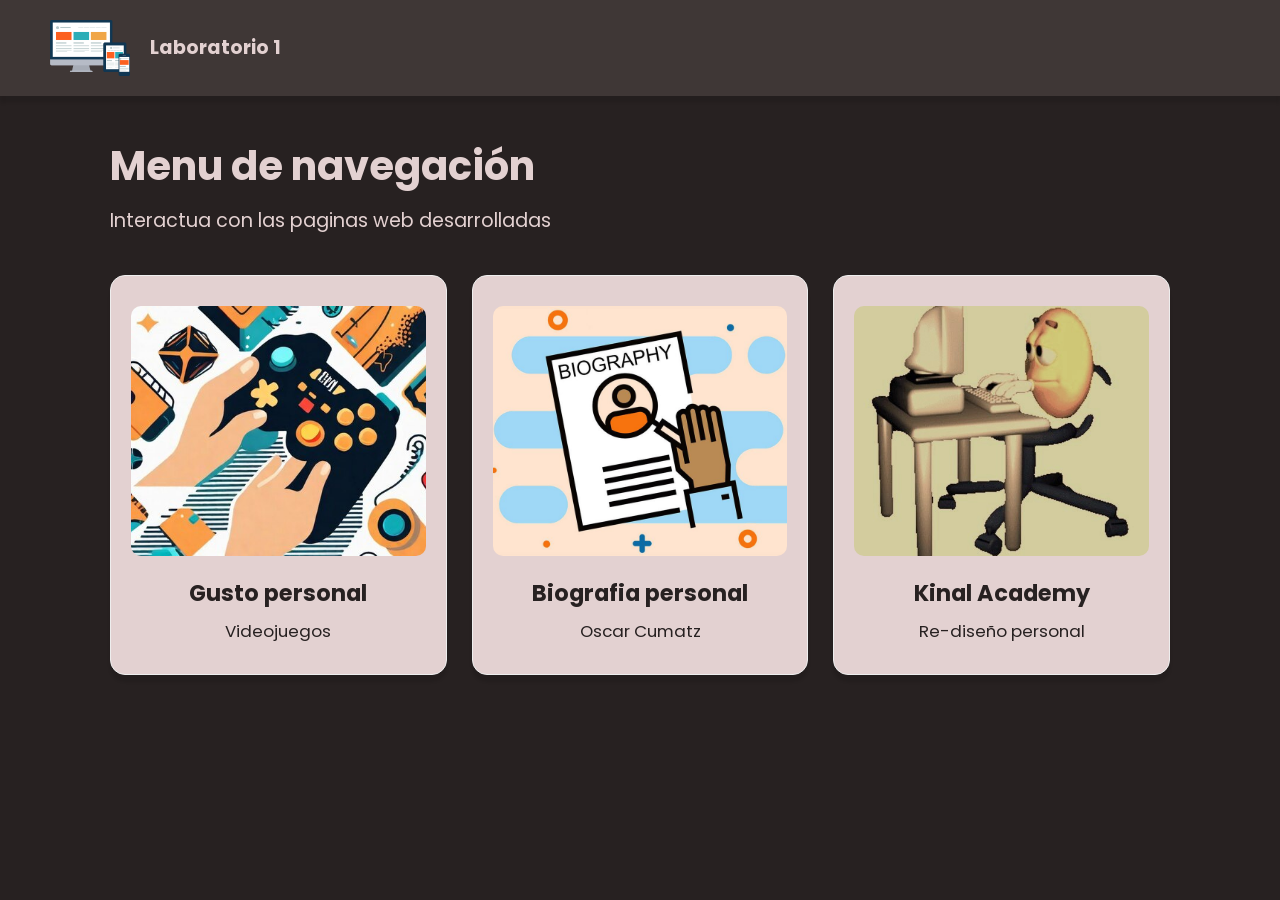
<file: index.html>
<!DOCTYPE html>
<html lang="en">
<head>
    <meta charset="UTF-8">
    <meta name="viewport" content="width=device-width, initial-scale=1.0">
    <link rel="icon" href="IMG/logo-pagina-web.png" type="logo-pagina-web">
    <link rel="stylesheet" href="CSS/menuNavegacion.css">
    <title>Paginas-Web-Laboratorio1</title>
</head>
<body>
    <header class="encabezado">
        <div class="containter-logo-img">
            <img src="IMG/logo-pagina-web.png" alt="Logo-pagin">
        </div>

        <div class="containter-logo-name">
            <h3>Laboratorio 1</h3>
        </div>

    </header>
    <main class="container-info">
        <section class="section-intro">

            <h1>Menu de navegación</h1>
            <p>Interactua con las paginas web desarrolladas</p>

        </section>
        <section class="section-targetas">

            <a href="HTML/videojuegos.html" class="targeta">

                <div class="contenedor-img-targeta">
                    <img src="IMG/section-videojuegos.jpg" alt="vista-pagina-web-uno">
                </div>
                <h3>Gusto personal</h3>
                <p>Videojuegos</p>

            </a>
            <a href="HTML/biografia.html" class="targeta">

                <div class="contenedor-img-targeta">
                    <img src="IMG/section-biografia.jpg" alt="vista-pagina-web-dos">
                </div>
                <h3>Biografia personal</h3>
                <p>Oscar Cumatz</p>

            </a>
            <a href="HTML/kinalAcademy.html" class="targeta">

                <div class="contenedor-img-targeta">
                    <img src="IMG/section-rediseño.jpg" alt="vista-pagina-web-tres">
                </div>
                <h3>Kinal Academy</h3>
                <p>Re-diseño personal</p>

            </a>

        </section>
    </main>
</body>
</html>
</file>
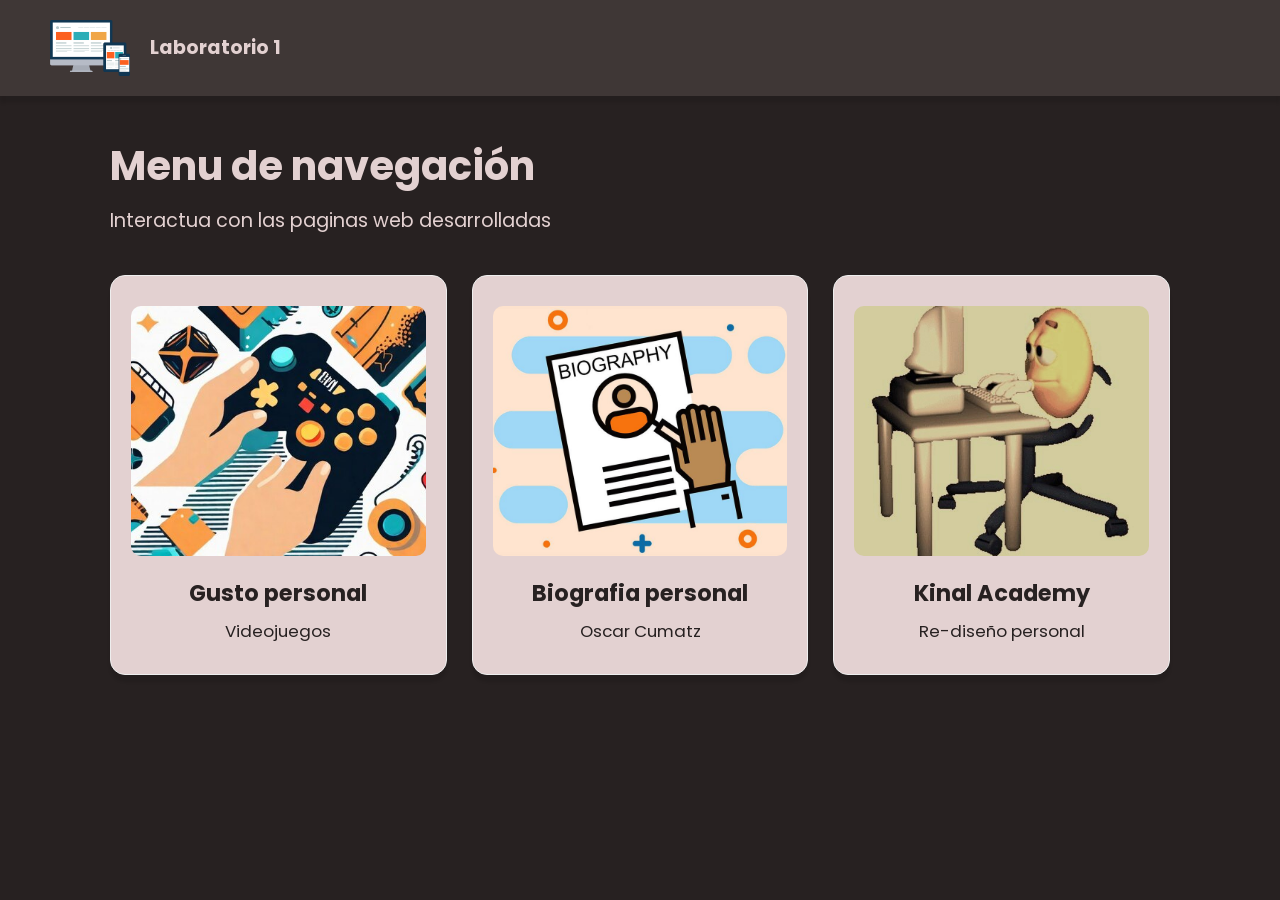
<file: HTML/index.html>
<!DOCTYPE html>
<html lang="en">
<head>
    <meta charset="UTF-8">
    <meta name="viewport" content="width=device-width, initial-scale=1.0">
    <link rel="icon" href="../IMG/logo-pagina-web.png" type="logo-pagina-web">
    <link rel="stylesheet" href="../CSS/menuNavegacion.css">
    <title>Paginas-Web-Laboratorio1</title>
</head>
<body>
    <header class="encabezado">
        <div class="containter-logo-img">
            <img src="../IMG/logo-pagina-web.png" alt="Logo-pagin">
        </div>

        <div class="containter-logo-name">
            <h3>Laboratorio 1</h3>
        </div>

    </header>
    <main class="container-info">
        <section class="section-intro">

            <h1>Menu de navegación</h1>
            <p>Interactua con las paginas web desarrolladas</p>

        </section>
        <section class="section-targetas">

            <a href="../HTML/videojuegos.html" class="targeta">

                <div class="contenedor-img-targeta">
                    <img src="../IMG/section-videojuegos.jpg" alt="vista-pagina-web-uno">
                </div>
                <h3>Gusto personal</h3>
                <p>Videojuegos</p>

            </a>
            <a href="../HTML/biografia.html" class="targeta">

                <div class="contenedor-img-targeta">
                    <img src="../IMG/section-biografia.jpg" alt="vista-pagina-web-dos">
                </div>
                <h3>Biografia personal</h3>
                <p>Oscar Cumatz</p>

            </a>
            <a href="../HTML/kinalAcademy.html" class="targeta">

                <div class="contenedor-img-targeta">
                    <img src="../IMG/section-rediseño.jpg" alt="vista-pagina-web-tres">
                </div>
                <h3>Kinal Academy</h3>
                <p>Re-diseño personal</p>

            </a>

        </section>
    </main>
</body>
</html>
</file>
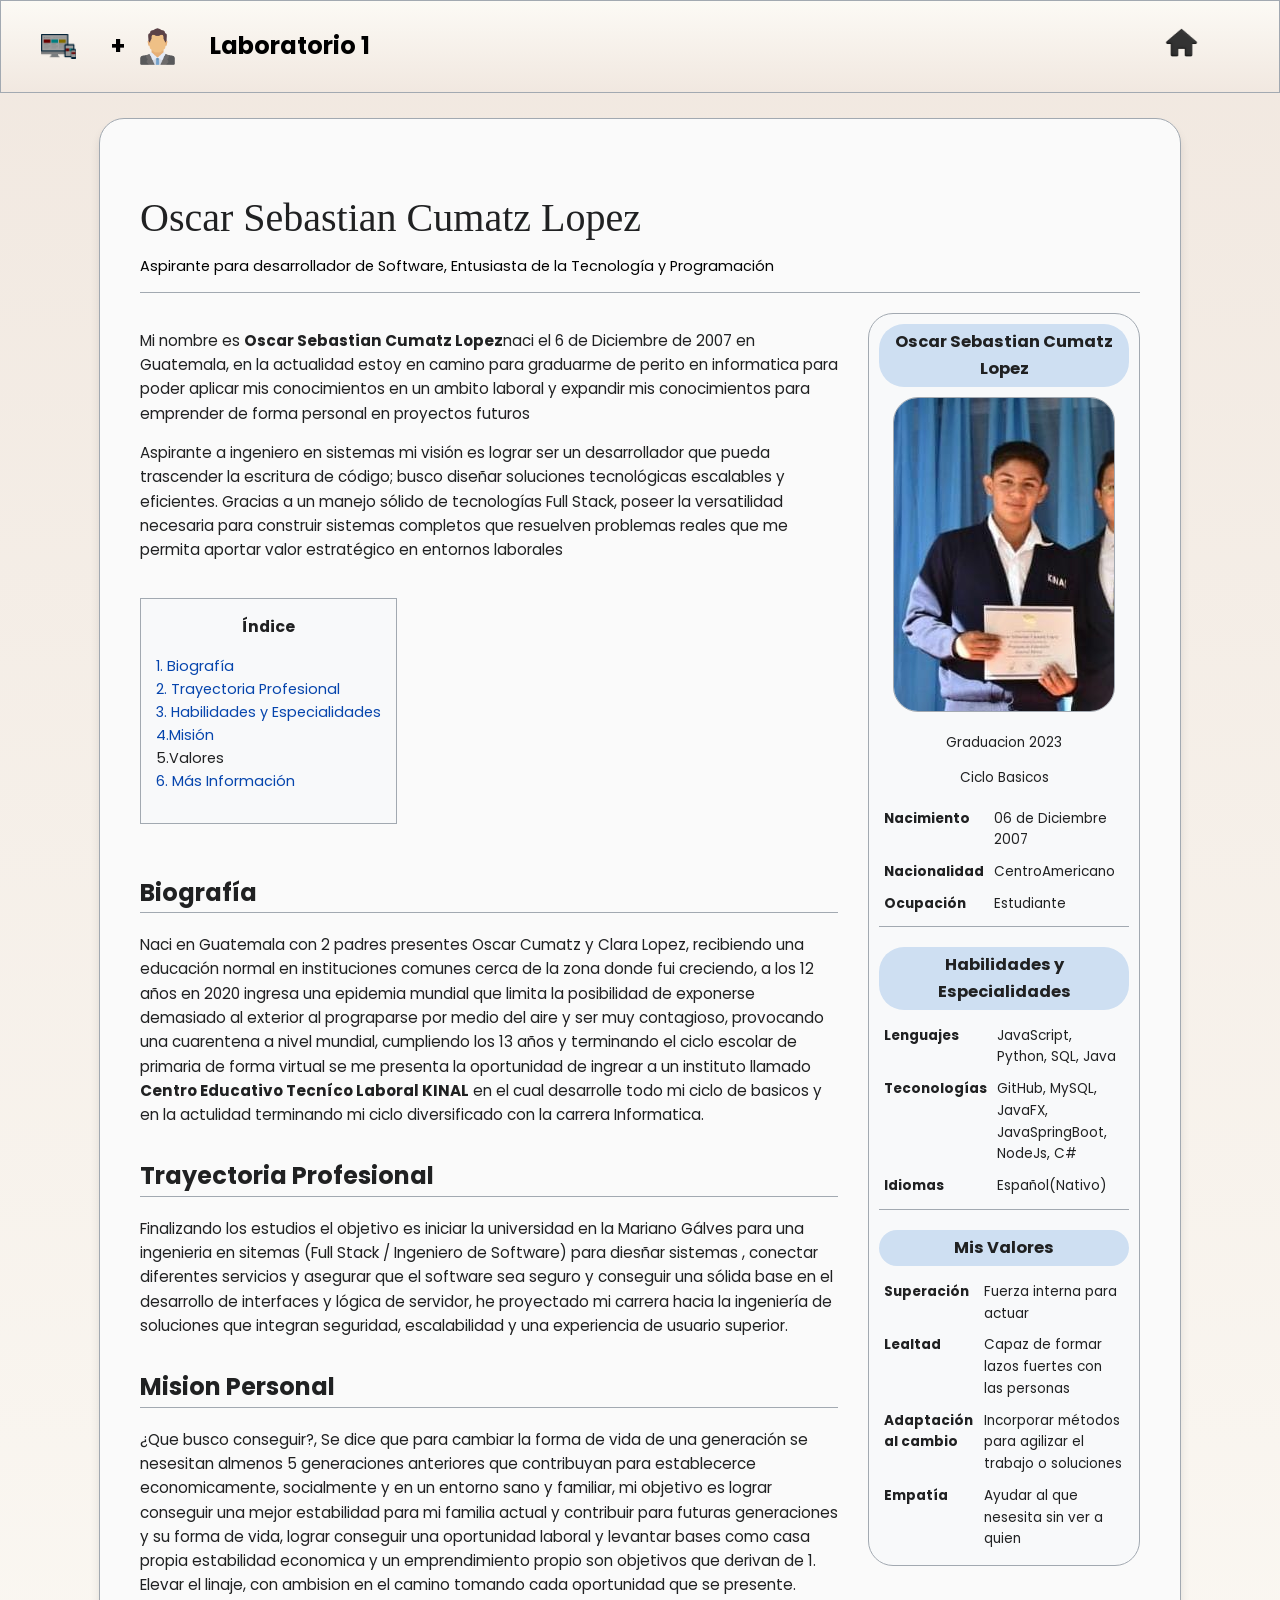
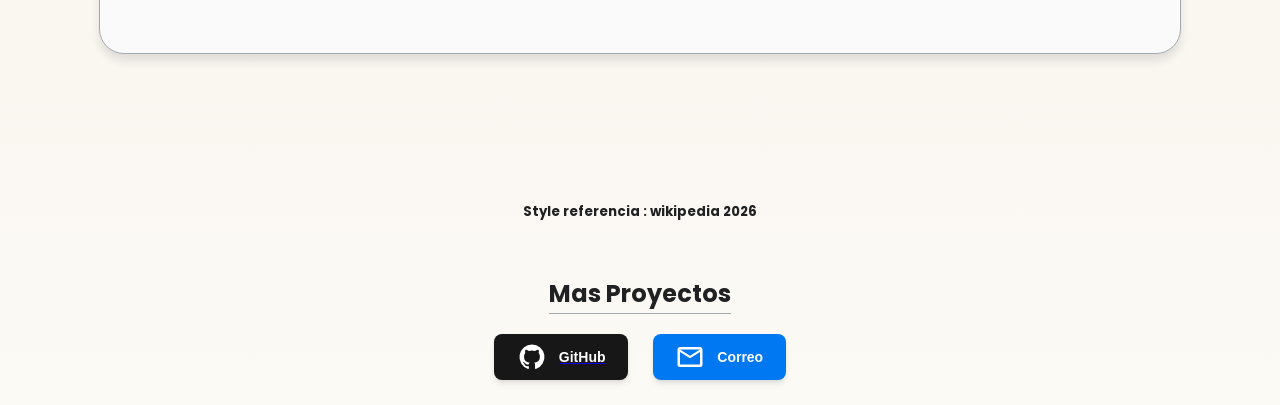
<file: HTML/biografia.html>
<!DOCTYPE html>
<html lang="es">

<head>
    <meta charset="UTF-8">
    <meta name="viewport" content="width=device-width, initial-scale=1.0">
    <title>Biografía Personal | Tu Nombre</title>
    <link rel="stylesheet" href="../CSS/biografia.css">
</head>

<body>
    <header class="navbar">
        <div class="nav-left">
            <img src="../IMG/logo-pagina-web-2.png" alt="Logo" class="logo">
            <h2 class="tittle-logo">+</h2>
            <img src="../IMG/logo-biografia.png" alt="logo2" class="logo">
            <h2 class="tittle-logo">Laboratorio 1</h2>
        </div>
        <div class="nav-right">
            <a href="../index.html" class="normal"><img src="../IMG/logo-home-2.png" alt="img-inicio" class="logo"></a>
        </div>
    </header>
    <div class="container">


        <div class="presentacion">
            <h1>Oscar Sebastian Cumatz Lopez</h1>
            <p class="subtitle">Aspirante para desarrollador de Software, Entusiasta de la Tecnología y Programación</p>
            <hr>
        </div>

        <main class="cuerpo-contenido">

            <section class="contenido-column">
                <p class="intro">
                    Mi nombre es <strong>Oscar Sebastian Cumatz Lopez</strong>naci el 6 de Diciembre de 2007 en
                    Guatemala, en la actualidad estoy en camino para graduarme de perito en informatica para poder
                    aplicar mis conocimientos en un ambito laboral y expandir mis conocimientos para emprender de forma
                    personal en proyectos futuros
                </p>
                <p class="intro">
                    Aspirante a ingeniero en sistemas mi visión es lograr ser un desarrollador que pueda
                    trascender la escritura de código; busco diseñar soluciones tecnológicas escalables y eficientes.
                    Gracias a un manejo sólido de tecnologías Full Stack, poseer la versatilidad necesaria para
                    construir
                    sistemas completos que resuelven problemas reales que me permita aportar valor estratégico en
                    entornos laborales
                </p>

                <nav class="table-of-contents">
                    <h3>Índice</h3>
                    <ul>
                        <li><a href="#biografia">1. Biografía</a></li>
                        <li><a href="#trayectoria">2. Trayectoria Profesional</a></li>
                        <li><a href="#habilidades">3. Habilidades y Especialidades</a></li>
                        <li><a href="#Mision">4.Misión</a></li>
                        <li><a href="#Valores"></a>5.Valores</li>
                        <li><a href="#proyectos">6. Más Información</a></li>
                    </ul>
                </nav>

                <h2 id="biografia">Biografía</h2>
                <p class="intro">
                    Naci en Guatemala con 2 padres presentes Oscar Cumatz y Clara Lopez, recibiendo una educación normal
                    en instituciones comunes cerca de la zona donde fui creciendo, a los 12 años en 2020 ingresa una
                    epidemia mundial que limita la posibilidad de exponerse demasiado al exterior al prograparse por
                    medio del aire y ser muy contagioso, provocando una cuarentena a nivel mundial, cumpliendo los 13
                    años y terminando el ciclo escolar de primaria de forma virtual se me presenta la oportunidad de
                    ingrear a un instituto llamado <strong>Centro Educativo Tecníco Laboral KINAL</strong> en el cual
                    desarrolle todo mi ciclo de basicos y en la actulidad terminando mi ciclo diversificado con la
                    carrera Informatica.
                </p>
                <h2 id="trayectoria">Trayectoria Profesional</h2>
                <p class="intro">Finalizando los estudios el objetivo es iniciar la universidad en la Mariano Gálves
                    para una
                    ingenieria en sitemas (Full Stack / Ingeniero de Software) para diesñar sistemas , conectar
                    diferentes servicios y asegurar que el software sea seguro y conseguir una sólida base en el
                    desarrollo de
                    interfaces y lógica de servidor, he proyectado mi carrera hacia la ingeniería de soluciones que
                    integran seguridad, escalabilidad y una experiencia de usuario superior.
                </p>
                <h2 id="Mision">Mision Personal</h2>
                <p class="intro">¿Que busco conseguir?, Se dice que para cambiar la forma de vida de una generación se
                    nesesitan almenos 5 generaciones anteriores que contribuyan para establecerce economicamente,
                    socialmente y en un entorno sano y familiar, mi objetivo es lograr conseguir una mejor estabilidad
                    para mi familia actual y contribuir para futuras generaciones y su forma de vida, lograr conseguir
                    una oportunidad laboral y levantar bases como casa propia estabilidad economica y un emprendimiento
                    propio son objetivos que derivan de 1. Elevar el linaje, con ambision en el camino tomando cada
                    oportunidad que se presente.
                </p>

            </section>

            <aside class="infobox">
                <div class="infobox-title">Oscar Sebastian Cumatz Lopez</div>
                <div class="infobox-image">
                    <img src="../IMG/biografia-yo.jpeg" alt="Foto de perfil">
                    <p>Graduacion 2023</p>
                    <p>Ciclo Basicos</p>
                </div>
                <table>
                    <tr>
                        <th>Nacimiento</th>
                        <td>06 de Diciembre 2007</td>
                    </tr>
                    <tr>
                        <th>Nacionalidad</th>
                        <td>CentroAmericano</td>
                    </tr>
                    <tr>
                        <th>Ocupación</th>
                        <td>Estudiante</td>
                    </tr>
                </table>
                <hr>
                <div class="infobox-title" id="Habilidades">Habilidades y Especialidades</div>
                <table>
                    <tr>
                        <th>Lenguajes</th>
                        <td>JavaScript, Python, SQL, Java
                        </td>
                    </tr>
                    <tr>
                        <th>Teconologías</th>
                        <td>GitHub, MySQL, JavaFX, JavaSpringBoot, NodeJs, C#</td>
                    </tr>
                    <tr>
                        <th>Idiomas</th>
                        <td>Español(Nativo)</td>
                    </tr>
                </table>
                <hr>
                <div class="infobox-title" id="Habilidades">Mis Valores</div>
                <table>
                    <tr>
                        <th>Superación</th>
                        <td>Fuerza interna para actuar
                        </td>
                    </tr>
                    <tr>
                        <th>Lealtad</th>
                        <td>Capaz de formar lazos fuertes con las personas</td>
                    </tr>
                    <tr>
                        <th>Adaptación al cambio</th>
                        <td>Incorporar métodos para agilizar el trabajo o soluciones</td>
                    </tr>
                    <tr>
                        <th>Empatía</th>
                        <td>Ayudar al que nesesita sin ver a quien</td>
                    </tr>
                </table>
            </aside>

        </main>
    </div>
    <section class="contenido-desarrollo">
        <h5>Style referencia : wikipedia 2026</h5>
        <h2>Mas Proyectos</h2>
        <div class="secction-btn">
            <div class="seccion-btn-action">
                <!-- CSS de universe xd -->
                <a href="https://github.com/ocumatz-2021660">
                    <button class="button">
                        <svg xmlns="http://www.w3.org/2000/svg" viewBox="0 0 24 24" fill="currentColor">
                            <path
                                d="M12,2A10,10,0,0,0,8.84,21.5c.5.08.66-.23.66-.5V19.31C6.73,19.91,6.14,18,6.14,18A2.69,2.69,0,0,0,5,16.5c-.91-.62.07-.6.07-.6a2.1,2.1,0,0,1,1.53,1,2.15,2.15,0,0,0,2.91.83,2.16,2.16,0,0,1,.63-1.34C8,16.17,5.62,15.31,5.62,11.5a3.87,3.87,0,0,1,1-2.71,3.58,3.58,0,0,1,.1-2.64s.84-.27,2.75,1a9.63,9.63,0,0,1,5,0c1.91-1.29,2.75-1,2.75-1a3.58,3.58,0,0,1,.1,2.64,3.87,3.87,0,0,1,1,2.71c0,3.82-2.34,4.66-4.57,4.91a2.39,2.39,0,0,1,.69,1.85V21c0,.27.16.59.67.5A10,10,0,0,0,12,2Z">
                            </path>
                        </svg>
                        <span>GitHub</span>
                    </button>
                </a>
                <button class="button correo" id="btn-correo">
                    <svg xmlns="http://www.w3.org/2000/svg" viewBox="0 0 24 24" fill="currentColor">
                        <path
                            d="M20,4H4C2.89,4 2,4.89 2,6V18A2,2 0 0,0 4,20H20A2,2 0 0,0 22,18V6C22,4.89 21.1,4 20,4M20,18H4V8L12,13L20,8V18M20,6L12,11L4,6V6H20V6Z" />
                    </svg>
                    <span>Correo</span>
                </button>
            </div>
        </div>
    </section>
    <div class="ventana-emergente-correo" id="ventana-correo">
        <div class="correo-img">            
            <img src="../IMG/img-correo.jpg" alt="img-correo">
        </div>
        <hr>
        <div class="correo-tittle">
            <h3>ocumatz-2021660@kinal.edu.gt</h3>
        </div>
    </div>

</body>
    <script src="../JS/Biografia.js"></script>
</html>
</file>
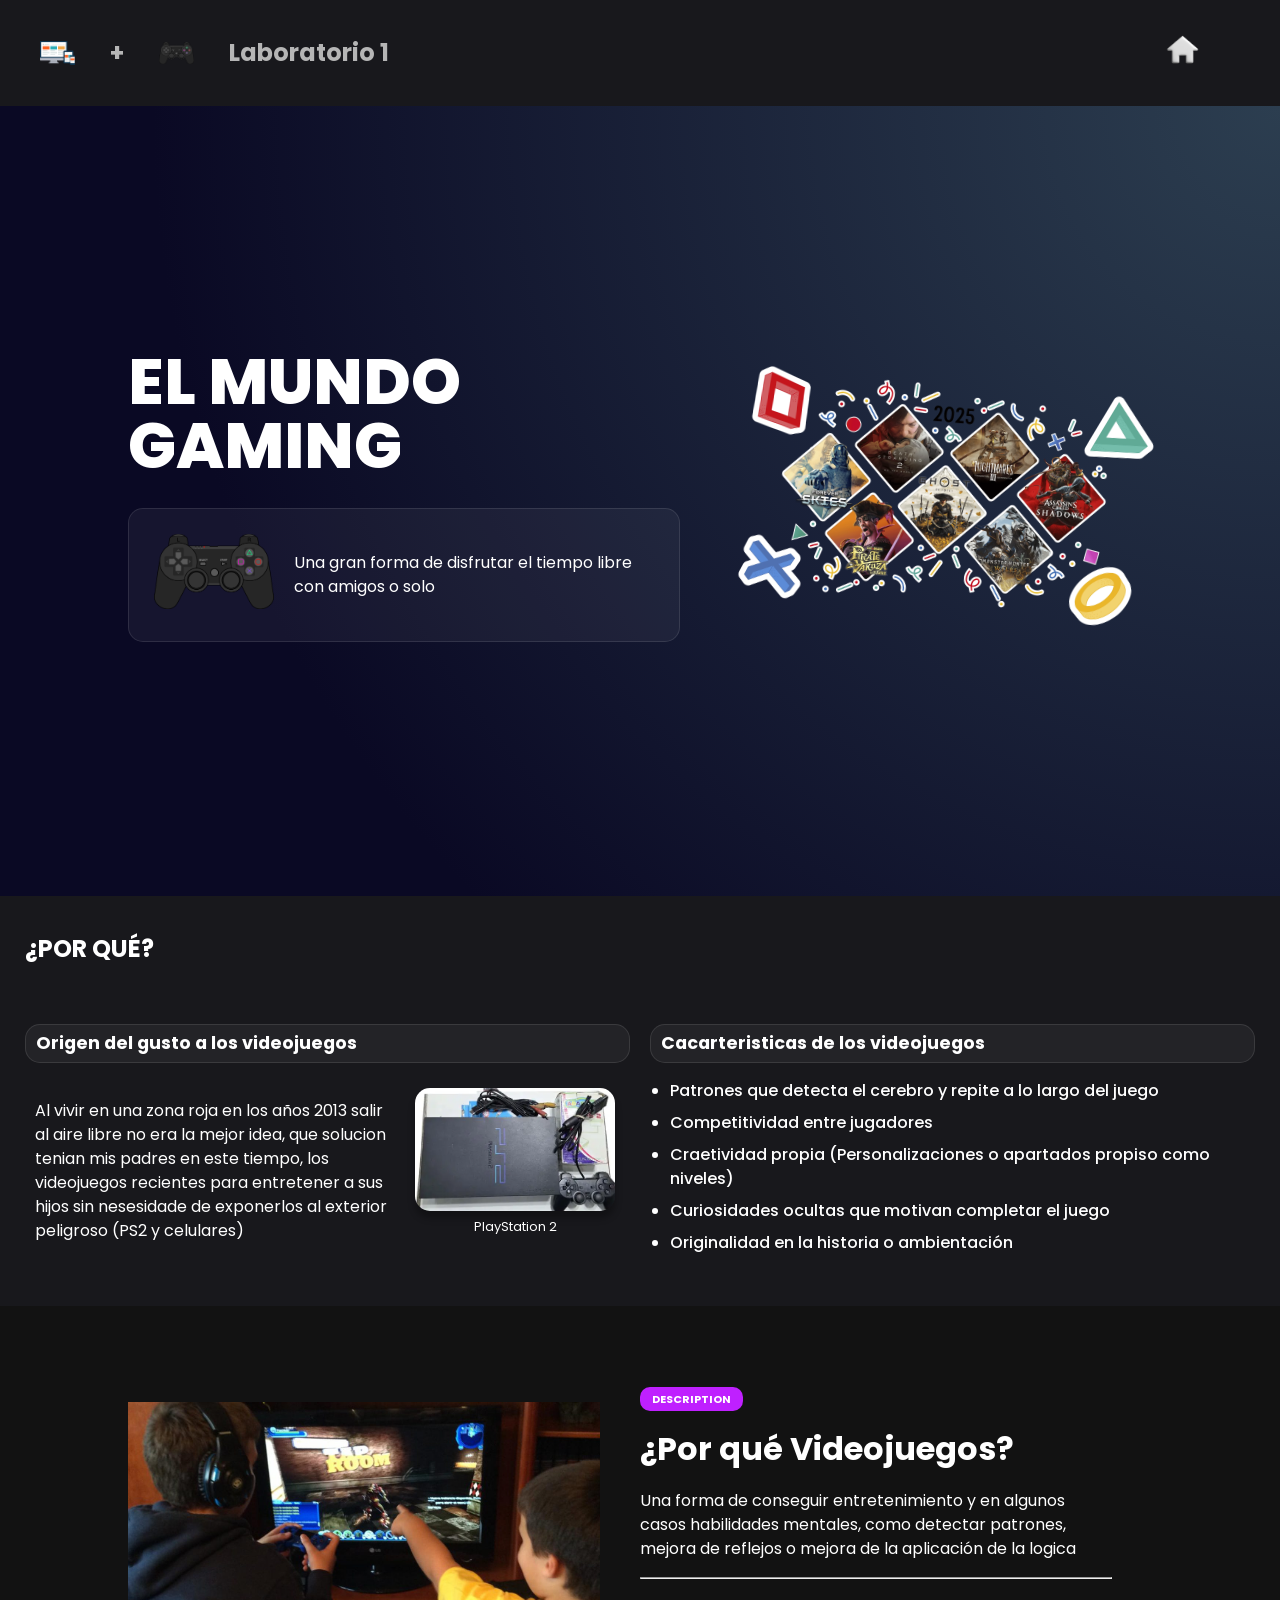
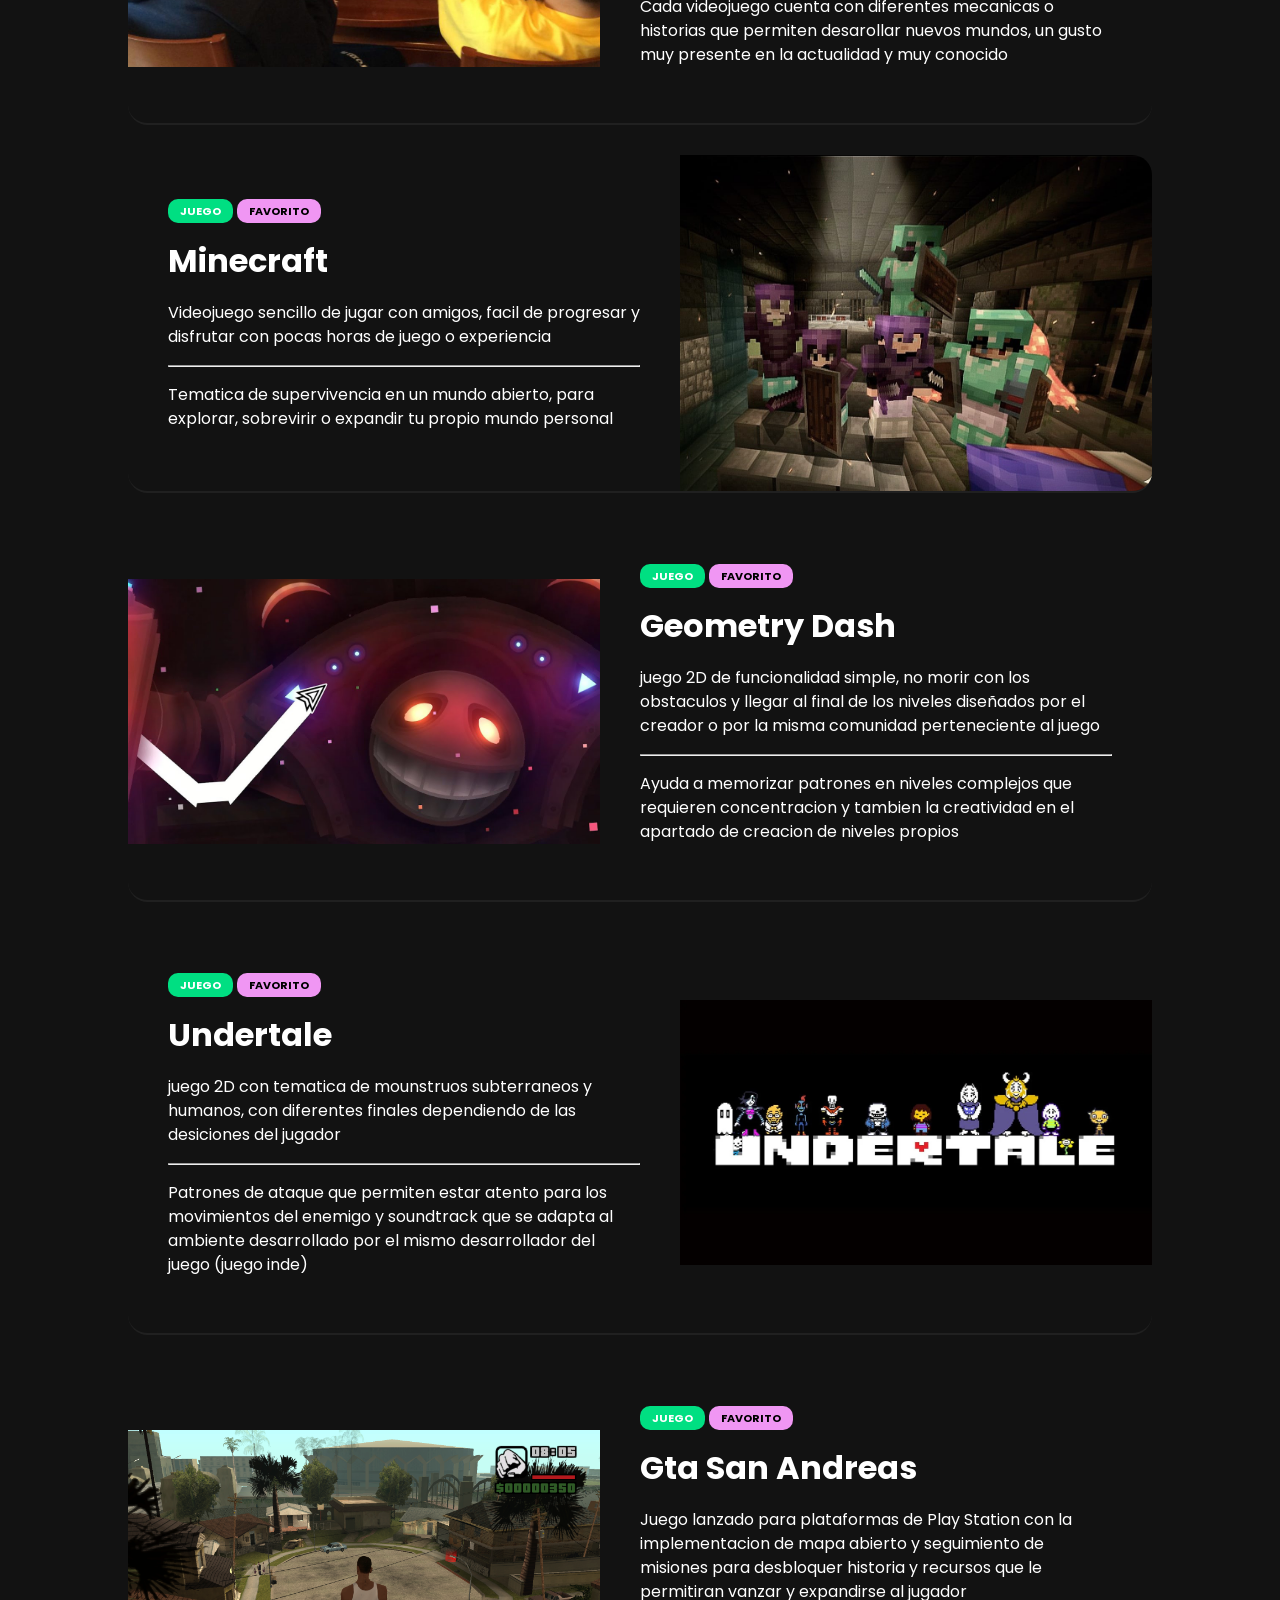
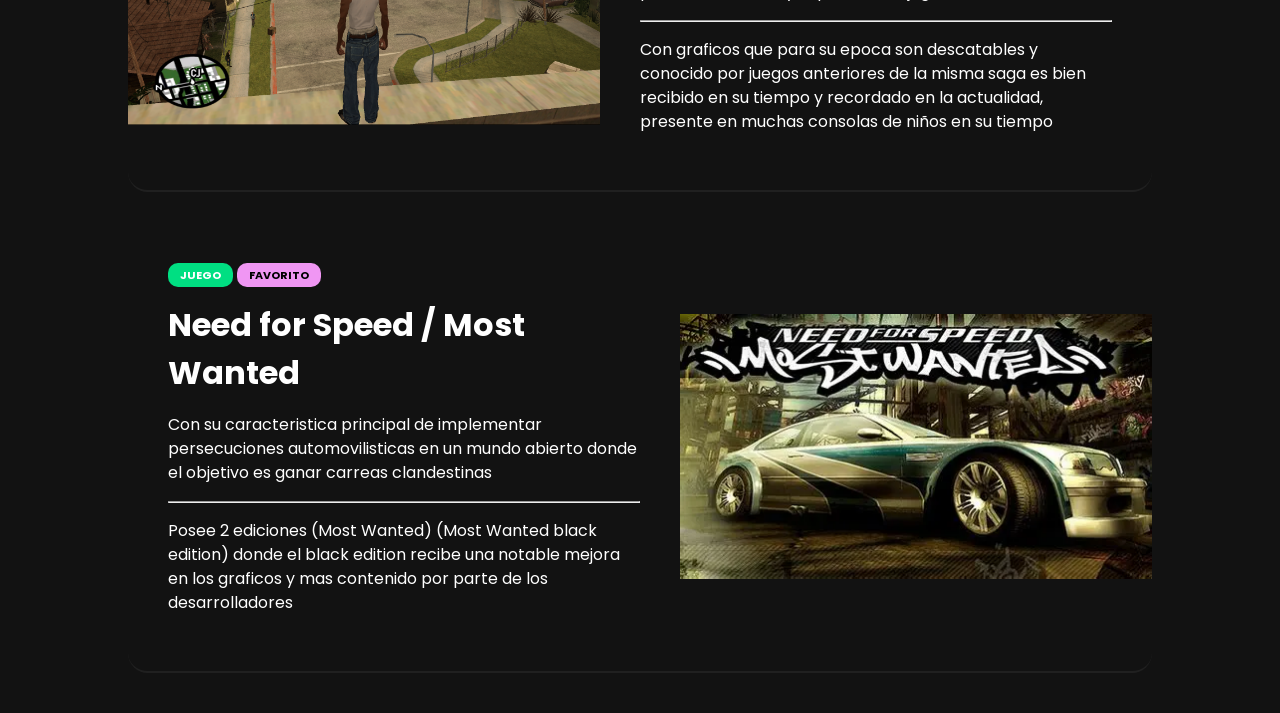
<file: HTML/videojuegos.html>
<!DOCTYPE html>
<html lang="en">

<head>
    <meta charset="UTF-8">
    <meta name="viewport" content="width=device-width, initial-scale=1.0">
    <link rel="icon" href="../IMG/logo-pagina-web.png" type="logo-pagina-web">
    <link rel="stylesheet" href="../CSS/videojuegos.css">
    <title>Pagina web - Videojuegos</title>
</head>

<body>
    <header class="navbar">
        <div class="nav-left">
            <img src="../IMG/logo-pagina-web.png" alt="Logo" class="logo">
            <h2>+</h2>
            <img src="../IMG/logo-videojuego.png" alt="logo2" class="logo">
            <h2>Laboratorio 1</h2>
        </div>
        <div class="nav-right">
            <a href="../index.html" class="normal"><img src="../IMG/logo-home.png" alt="img-inicio" class="logo"></a>
        </div>
    </header>
    <main>

        <section class="section-informacion">
            <div class="container-informacion">
                <h1>EL MUNDO GAMING</h1>

                <div class="conteiner-descripcion">

                    <div class="img-description">
                        <img src="../IMG/logo-videojuego.png" alt="">
                    </div>

                    Una gran forma de disfrutar el tiempo libre con amigos o solo
                </div>
            </div>
            <div class="conteiner-imagen">
                <img src="../IMG/banner-videojuegos.webp" alt="banner-videojuegos">
            </div>


        </section>
        <section class="contenedor-explicacion">
            <div class="encabezado-explicacion">
                <div class="title-explication">
                    <span><strong>¿POR QUÉ?</strong></span>
                </div>
            </div>

            <div class="contenedor-porque">
                <div class="contenedor-porque-columna">
                    <h3 class="porque-titulo">Origen del gusto a los videojuegos</h3>
                    <div class="porque-info">
                        <div class="porque-info-text">
                            <p>Al vivir en una zona roja en los años 2013 salir al aire libre no era la mejor idea, que
                                solucion tenian mis padres en este tiempo, los videojuegos recientes para entretener a
                                sus hijos sin nesesidade de exponerlos al exterior peligroso (PS2 y celulares)</p>
                            <div class="porque-info-img">
                            <img src="../IMG/ps2-img.webp" alt="descripción">
                                <span>PlayStation 2</span>
                            </div>
                        </div>
                    </div>
                </div>

                <div class="contenedor-porque-columna">
                    <h3 class="porque-titulo">Cacarteristicas de los videojuegos</h3>
                    <ul class="porque-list">
                        <li>Patrones que detecta el cerebro y repite a lo largo del juego</li>
                        <li>Competitividad entre jugadores</li>
                        <li>Craetividad propia (Personalizaciones o apartados propiso como niveles)</li>
                        <li>Curiosidades ocultas que motivan completar el juego</li>
                        <li>Originalidad en la historia o ambientación</li>
                    </ul>
                </div>
            </div>
        </section>
        <section class="contenedor-informacion">

            <div class="info-juego">
                <div class="juego-img">
                    <img src="../IMG/descripcion-juego.jpg" alt="Description">
                </div>
                <div class="card-text">
                    <span class="descripción who">Description</span>
                    <h2>¿Por qué Videojuegos?</h2>
                    <p>Una forma de conseguir entretenimiento y en algunos casos habilidades mentales, como detectar
                        patrones, mejora de reflejos o mejora de la aplicación de la logica</p>
                    <hr>
                    <p>Cada videojuego cuenta con diferentes mecanicas o historias que permiten desarollar nuevos
                        mundos, un gusto muy presente en la actualidad y muy conocido</p>
                </div>
            </div>
            <div class="info-juego">
                <div class="card-text">
                    <span class="descripción game">Juego</span>
                    <span class="descripción favorito">Favorito</span>
                    <h2>Minecraft</h2>
                    <p>Videojuego sencillo de jugar con amigos, facil de progresar y disfrutar con pocas horas de juego
                        o experiencia </p>
                    <hr>
                    <p>Tematica de supervivencia en un mundo abierto, para explorar, sobrevirir o expandir tu propio
                        mundo personal</p>
                </div>
                <div class="juego-img">
                    <img src="../IMG/minecraft-img.jpeg" alt="Description">
                </div>
            </div>
            <div class="info-juego">
                <div class="juego-img">
                    <img src="../IMG/geometrydas-img.jpg" alt="Description">
                </div>
                <div class="card-text">
                    <span class="descripción game">Juego</span>
                    <span class="descripción favorito">Favorito</span>
                    <h2>Geometry Dash</h2>
                    <p>juego 2D de funcionalidad simple, no morir con los obstaculos y llegar al final de los niveles
                        diseñados por el creador o por la misma comunidad perteneciente al juego</p>
                    <hr>
                    <p>Ayuda a memorizar patrones en niveles complejos que requieren concentracion y tambien la
                        creatividad en el apartado de creacion de niveles propios</p>
                </div>
            </div>
            <div class="info-juego">
                <div class="card-text">
                    <span class="descripción game">Juego</span>
                    <span class="descripción favorito">Favorito</span>
                    <h2>Undertale</h2>
                    <p>juego 2D con tematica de mounstruos subterraneos y humanos, con diferentes finales dependiendo de
                        las desiciones del jugador</p>
                    <hr>
                    <p>Patrones de ataque que permiten estar atento para los movimientos del enemigo y soundtrack que se
                        adapta al ambiente desarrollado por el mismo desarrollador del juego (juego inde) </p>
                </div>
                <div class="juego-img">
                    <img src="../IMG/undertale-img.webp" alt="Description">
                </div>
            </div>

            <div class="info-juego">
                <div class="juego-img">
                    <img src="../IMG/gtasanandreas-img.png" alt="Description">
                </div>
                <div class="card-text">
                    <span class="descripción game">Juego</span>
                    <span class="descripción favorito">Favorito</span>
                    <h2>Gta San Andreas</h2>
                    <p>Juego lanzado para plataformas de Play Station con la implementacion de mapa abierto y
                        seguimiento de misiones para desbloquer historia y recursos que le permitiran vanzar y
                        expandirse al jugador</p>
                    <hr>
                    <p>Con graficos que para su epoca son descatables y conocido por juegos anteriores de la misma saga
                        es bien recibido en su tiempo y recordado en la actualidad, presente en muchas consolas de niños
                        en su tiempo</p>
                </div>
            </div>

            <div class="info-juego">
                <div class="card-text">
                    <span class="descripción game">Juego</span>
                    <span class="descripción favorito">Favorito</span>
                    <h2>Need for Speed / Most Wanted</h2>
                    <p>Con su caracteristica principal de implementar persecuciones automovilisticas en un mundo abierto
                        donde el objetivo es ganar carreas clandestinas</p>
                    <hr>
                    <p>Posee 2 ediciones (Most Wanted) (Most Wanted black edition) donde el black edition recibe una
                        notable mejora en los graficos y mas contenido por parte de los desarrolladores </p>
                </div>
                <div class="juego-img">
                    <img src="../IMG/needforspeed-img.webp" alt="Description">
                </div>
            </div>

        </section>

    </main>
</body>

</html>
</file>
<file: CSS/menuNavegacion.css>
@import url("https://fonts.googleapis.com/css2?family=Climate+Crisis:YEAR@1979&family=Poppins:ital,wght@0,100;0,200;0,300;0,400;0,500;0,600;0,700;0,800;0,900;1,100;1,200;1,300;1,400;1,500;1,600;1,700;1,800;1,900&display=swap");

* {
    margin: 0;
    padding: 0;
    box-sizing: border-box;
    font-family: "Poppins", sans-serif;
}

:root {
    --background-menu: #272121;
    --color1: #3F3736;
    --color2: #70AABD;
    --text: #E3D1D1;

}

body {
    background-color: var(--background-menu);
    color: #333;
}


.encabezado {
    padding: 20px 50px;
    display: flex;
    flex-direction:row;
    justify-content: flex-start;
    align-items: center;
    gap: 20px;
    background: var(--color1);
    box-shadow: 0px 7px 3px rgb(0, 0, 0 ,0.1);
}
.containter-logo-img{
    display: flex;
    align-items: center;
    justify-content: center;
}
.containter-logo-img img{
    width: 80px;
    height: auto;
}
.containter-logo-name{
    display: flex;
    justify-content: center;
    align-items: center;
}
.containter-logo-name h3 {
    font-size: 1.2rem;
    color: var(--text);
}

.container-info {
    max-width: 1100px;
    margin: 40px auto;
    padding: 0 20px;
}

.section-intro h1 {
    font-size: 2.5rem;
    margin-bottom: 10px;
    color: var(--text);
}

.section-intro p {
    font-size: 1.2rem;
    color: var(--text);
    margin-bottom: 40px;
}

.section-targetas {
    display: flex;
    gap: 25px;
    justify-content: space-between;
    flex-wrap: wrap;
}

.targeta {
    background: var(--text);
    flex: 1;
    min-width: 280px;
    padding: 30px 20px;
    border-radius: 15px;
    text-align: center;
    text-decoration: none;
    color: inherit;
    box-shadow: 0px 7px 3px rgb(0, 0, 0 ,0.1);
    transition: transform 0.3s ease, box-shadow 0.3s ease;
    border: 1px solid #eee;
}

.targeta:hover {
    transform: translateY(-10px);
}

.contenedor-img-targeta {
    width: 100%;
    height: 250px;
    background: transparent;
    border-radius: 10px;
    margin-bottom: 20px;
    overflow: hidden;
}

.contenedor-img-targeta img {
    width: 100%;
    height: 100%;
    object-fit: cover;
}

.targeta h3 {
    color: #272121;
    font-size: 1.4rem;
    margin-bottom: 8px;
}

.targeta p {
    color: #272121;
    font-size: 1.05rem;
}

@media (max-width: 768px) {
    .targeta {
        flex-direction: column;
    }
}
</file>
<file: CSS/biografia.css>
@import url("https://fonts.googleapis.com/css2?family=Climate+Crisis:YEAR@1979&family=Poppins:ital,wght@0,100;0,200;0,300;0,400;0,500;0,600;0,700;0,800;0,900;1,100;1,200;1,300;1,400;1,500;1,600;1,700;1,800;1,900&display=swap");

:root {
    --fondo: #c5c5c5;
    --hoja: #fafafa;
    --text: #000000;
    --text-gray: #000000;
    --bg-azul: #0078f2;
}

body {
    font-family: "Poppins", sans-serif;
    line-height: 1.6;
    color: #202122;
    background: linear-gradient(#f1e8e0, #FCFAF5);
    margin: 0;
}

.navbar {
    display: flex;
    justify-content: space-between;
    flex-direction: row;
    padding: 24px 40px;
    background: linear-gradient(#FCFAF5,#f1e8e0);
    border: 1px solid #a2a9b1;;
    align-items: center;
    margin-bottom: 25px;
}

.nav-left {
    display: flex;
    flex-direction: row;
    align-items: center;
    justify-content: flex-start;
    gap: 15px;
}

.nav-left h2 {
    color: var(--text-gray);
    text-decoration: none;
    margin: 0;
    padding: 0;
    font-size: 24px;
    font-weight: bold;
    display: flex;
    align-items: center;
}

.nav-right {
    display: flex;
    justify-content: center;
    align-items: center;
}

.normal {
    color: var(--text-gray);
    text-decoration: none;
    margin-right: 20px;
    font-size: 17px;
    font-weight: bold;
    transition: 0.3s;
}

.normal:hover {
    color: var(--bg-azul)
}

.logo {
    width: 35px;
    margin-right: 20px;
}

.tittle-logo {
    color: var(--text-gray);
    text-decoration: none;
    margin-right: 20px;
    font-size: 24px;
    font-weight: bold;
    border-bottom: none;
    margin-top: 0;
}

.container {
    max-width: 1000px;
    margin: 0 auto;
    background: var(--hoja);
    padding: 40px;
    border: 1px solid #a2a9b1;
    box-shadow: 0 7px 10px rgba(0, 0, 0, 0.1);
    margin-bottom: 100px;
    border-radius: 25px;
}

.presentacion h1 {
    font-family: 'Linux Libertine', Georgia, Times, serif;
    font-size: 2.5em;
    margin-bottom: 0;
    font-weight: normal;
}

.subtitle {
    font-size: 0.9em;
    color: black;
    margin-top: 5px;
}

hr {
    border: 0;
    border-top: 1px solid #a2a9b1;
    margin-bottom: 20px;
}

.cuerpo-contenido {
    display: flex;
    gap: 30px;
}

.contenido-column {
    flex: 3;
}

.table-of-contents {
    background: #f8f9fa;
    border: 1px solid #a2a9b1;
    padding: 15px;
    display: inline-block;
    margin: 20px 0;
    font-size: 0.9em;
}

.table-of-contents h3 {
    margin-top: 0;
    text-align: center;
    font-size: 1.1em;
}

.table-of-contents ul {
    list-style: none;
    padding-left: 0;
}

.table-of-contents a {
    text-decoration: none;
    color: #0645ad;
}

.table-of-contents a:hover {
    text-decoration: underline;
}

.infobox {
    flex: 1;
    border: 1px solid #a2a9b1;
    background-color: #f8f9fa;
    padding: 10px;
    border-radius: 25px;
    font-size: 0.85em;
    align-self: flex-start;
    min-width: 250px;
}

.infobox-title {
    background: #cedff2;
    border-radius: 25px;
    text-align: center;
    font-weight: bold;
    font-size: 1.2em;
    padding: 5px;
    margin-bottom: 10px;
}

.infobox-image {
    text-align: center;
    margin-bottom: 10px;
}

.infobox-image img {
    max-width: 100%;
    height: auto;
    border: 1px solid #a2a9b1;
    border-radius: 25px;
}

.infobox table {
    width: 100%;
    border-collapse: collapse;
}

.infobox th {
    text-align: left;
    width: 40%;
    padding: 5px;
    vertical-align: top;
}

.infobox td {
    padding: 5px;
}

h2 {
    border-bottom: 1px solid #a2a9b1;
    margin-top: 30px;
}

.intro {
    font-size: 0.95em;
}

.contenido-desarrollo {
    display: flex;
    padding: 25px 35px;
    justify-content: center;
    align-items: center;
    flex-direction: column;
}

.seccion-btn-action {
    display: flex;
    flex-direction: row;
    gap: 25px;
}

/* Uiverse.io*/
.button {
    display: flex;
    background-color: rgb(24, 23, 23);
    color: #ffffff;
    padding: 0.5rem 1.4rem;
    font-size: 0.875rem;
    line-height: 1.25rem;
    font-weight: 700;
    text-align: center;
    vertical-align: middle;
    align-items: center;
    border-radius: 0.5rem;
    gap: 0.75rem;
    border: none;
    cursor: pointer;
    box-shadow: 0 4px 6px -1px rgba(0, 0, 0, 0.1), 0 2px 4px -1px rgba(0, 0, 0, 0.06);
    transition: .6s ease;
}

.button svg {
    height: 30px;
}

.button:hover {
    box-shadow: none;
    transform: translateY(-10px);
}

.correo {
    background-color: var(--bg-azul);
}

.ventana-emergente-correo {
    display: none;
    position: fixed;
    bottom: 10%;
    left: 40%;
    background: white;
    padding: 20px;
    border-radius: 15px;
    box-shadow: 0 0 20px rgba(0, 0, 0, 0.5);
    z-index: 1000;
    text-align: center;
}

.correo-img img {
    max-width: 100px;
    border-radius: 50px;
}

@media (max-width: 768px) {
    .content-wrapper {
        flex-direction: column-reverse;
    }

    .infobox {
        width: 100%;
    }

    .navbar {
        flex-direction: column;
        gap: 20px;
        padding: 20px;
    }

    .nav-right {
        display: flex;
        flex-wrap: wrap;
        justify-content: center;
        align-items: center;
        gap: 10px;
    }

    .normal,
    .seleccionado {
        margin-right: 10px;
        font-size: 15px;
    }

    .section-informacion {
        flex-direction: column;
        padding: 40px 5%;
        text-align: center;
    }
}
</file>
<file: CSS/videojuegos.css>
@import url("https://fonts.googleapis.com/css2?family=Climate+Crisis:YEAR@1979&family=Poppins:ital,wght@0,100;0,200;0,300;0,400;0,500;0,600;0,700;0,800;0,900;1,100;1,200;1,300;1,400;1,500;1,600;1,700;1,800;1,900&display=swap");

:root {
    --bg-negro: #121212;
    --bg-targeta: #202020;
    --text: #ffffff;
    --text-gray: #b5b5b5;
    --bg-azul: #0078f2;
    --bg-morado: #bf20ff;
}

body {
    background-color: var(--bg-negro);
    color: var(--text);
    font-family: "Poppins", sans-serif;
    margin: 0;
    line-height: 1.5;
}

.navbar {
    display: flex;
    justify-content: space-between;
    flex-direction: row;
    padding: 15px 40px;
    background: #18181c;
    align-items: center;
}

.nav-left {
    display: flex;
    flex-direction: row;
    align-items: center;
    justify-content: flex-start;
    gap: 15px;
}

.normal {
    color: var(--text-gray);
    text-decoration: none;
    margin-right: 20px;
    font-size: 17px;
    font-weight: bold;
    transition: 0.3s;
}

.normal:hover {
    color: var(--bg-azul)
}

.seleccionado {
    color: var(--text-gray);
    text-decoration: none;
    border-bottom: 3px solid steelblue;
    padding-bottom: 5px;
    margin-right: 20px;
    font-size: 17px;
    font-weight: bold;
    transition: 0.3s;
}


.logo {
    width: 35px;
    margin-right: 20px;
}

.nav-left h2 {
    color: var(--text-gray);
    text-decoration: none;
    margin-right: 20px;
    font-size: 24px;
    font-weight: bold;
}


.section-informacion {
    display: flex;
    padding: 80px 10%;
    background: radial-gradient(circle at top right, #2c3e50, #0a0924 75%);
    min-height: 70vh;
    align-items: center;
}

.container-informacion {
    flex: 1.5;
}


.container-informacion h1 {
    font-size: 4rem;
    line-height: 1;
    margin: 20px 0;
    font-weight: 800;
}

.conteiner-descripcion {
    display: flex;
    align-items: center;
    background: rgba(255, 255, 255, 0.05);
    padding: 25px;
    border-radius: 15px;
    max-width: 500px;
    margin: 30px 0;
    border: 1px solid rgba(255, 255, 255, 0.1);
}

.img-description img {
    width: 120px;
    border-radius: 8px;
    margin-right: 20px;
}

.conteiner-imagen {
    flex: 1;
    text-align: center;
}

.conteiner-imagen img {
    width: 100%;
    height: auto;
    transform: rotate(5deg);
}

.contenedor-explicacion {
    background: #18181c;
    color: white;
    margin: none;
    padding: 35px 25px;
    border: none;
    display: flex;
    flex-direction: column;
    gap: 30px;
    border-bottom: #18181c;
}

.encabezado-explicacion {
    margin-bottom: 0;
    padding-bottom: 10px;
}

.title-explication {
    bottom: 0;
    color: var(--text);
    font-family: "Poppins", sans-serif;
    text-decoration: none;
    margin-right: 20px;
    font-size: 24px;
    font-weight: bold;
}

.encabezado-explicacion h2 {
    color: var(--text-gray);
    font-family: "Poppins", sans-serif;
    text-decoration: none;
    margin-right: 20px;
    font-size: 24px;
    font-weight: bold;
}

.contenedor-porque {
    display: flex;
    gap: 20px;
}

.contenedor-porque-columna {
    flex: 1;    
}

.porque-titulo {
    font-family: "Poppins", sans-serif;
    padding: 5px 10px;
    border: 1px solid rgba(255, 255, 255, 0.1);
    background: rgba(255, 255, 255, 0.05);
    border-radius: 15px;
    font-size: 1.1rem;
    margin-bottom: 10px;
}

.porque-info {
    padding: 10px;
}

.porque-info-text {
    display: flex;
    gap: 15px;
}

.porque-info-img {
    border: none;
    padding: 5px;
    background: transparent;
    text-align: center;
    justify-content: center;
    border-radius: 25px;
    width: 150px;
    height: auto;
    font-size: 0.8rem;
    min-width: 200px;
}

.porque-info-tex p {
    font-weight: 500;
}

.porque-info-img img {
    width: 100%;
    border-radius: 15px;
    box-shadow: 0px 7px 7px rgba(0, 0, 0, 0.301);
}

.porque-list {
    padding-left: 20px;
}

.porque-list li {
    margin-bottom: 8px;
    color: var(--text);
    text-decoration: none;
    font-family: "Poppins", sans-serif;
    font-weight: 500;
}

@media (max-width: 900px) {
    .contenedor-porque {
        flex-direction: column;
    }

    .contenedor-explicacion {
        margin: 20px 5%;
    }
}

.contenedor-informacion {
    padding: 40px 10%;
    display: flex;
    flex-direction: column;
    gap: 30px;
}

.info-juego {
    display: flex;
    background: var(--card-bg);
    border-radius: 20px;
    overflow: hidden;
    align-items: center;
    flex-direction: row;
    border-bottom: 2px solid var(--bg-targeta);
}

.juego-img {
    flex: 1;
    background: #000;
    min-height: 200px;
    display: flex;
    justify-content: center;
    align-items: center;
}

.juego-img img {
    width: 100%;
    height: auto;
}

.card-text {
    flex: 1;
    padding: 40px;
}

.descripción {
    padding: 4px 12px;
    border-radius: 10px;
    font-size: 11px;
    text-transform: uppercase;
    font-weight: bold;
}

.who {
    background: var(--bg-morado);
}

.game {
    background: #00df82;
    color: white;
}

.favorito {
    background: #F096F3;
    color: black;
}

.card-text h2 {
    font-size: 2rem;
    margin: 15px 0;
}


@media (max-width: 900px) {

    .section-informacion,
    .info-juego {
        flex-direction: column;
        text-align: center;
    }

    h1 {
        font-size: 2.5rem;
    }

    .conteiner-descripcion {
        flex-direction: column;
    }

    .navbar {
        flex-direction: column;
        gap: 20px;
        padding: 20px;
    }

    .nav-right {
        display: flex;
        flex-wrap: wrap;
        justify-content: center;
        gap: 10px;
    }

    .normal,
    .seleccionado {
        margin-right: 10px;
        font-size: 15px;
    }

    .section-informacion {
        flex-direction: column;
        padding: 40px 5%;
        text-align: center;
    }
}
</file>
